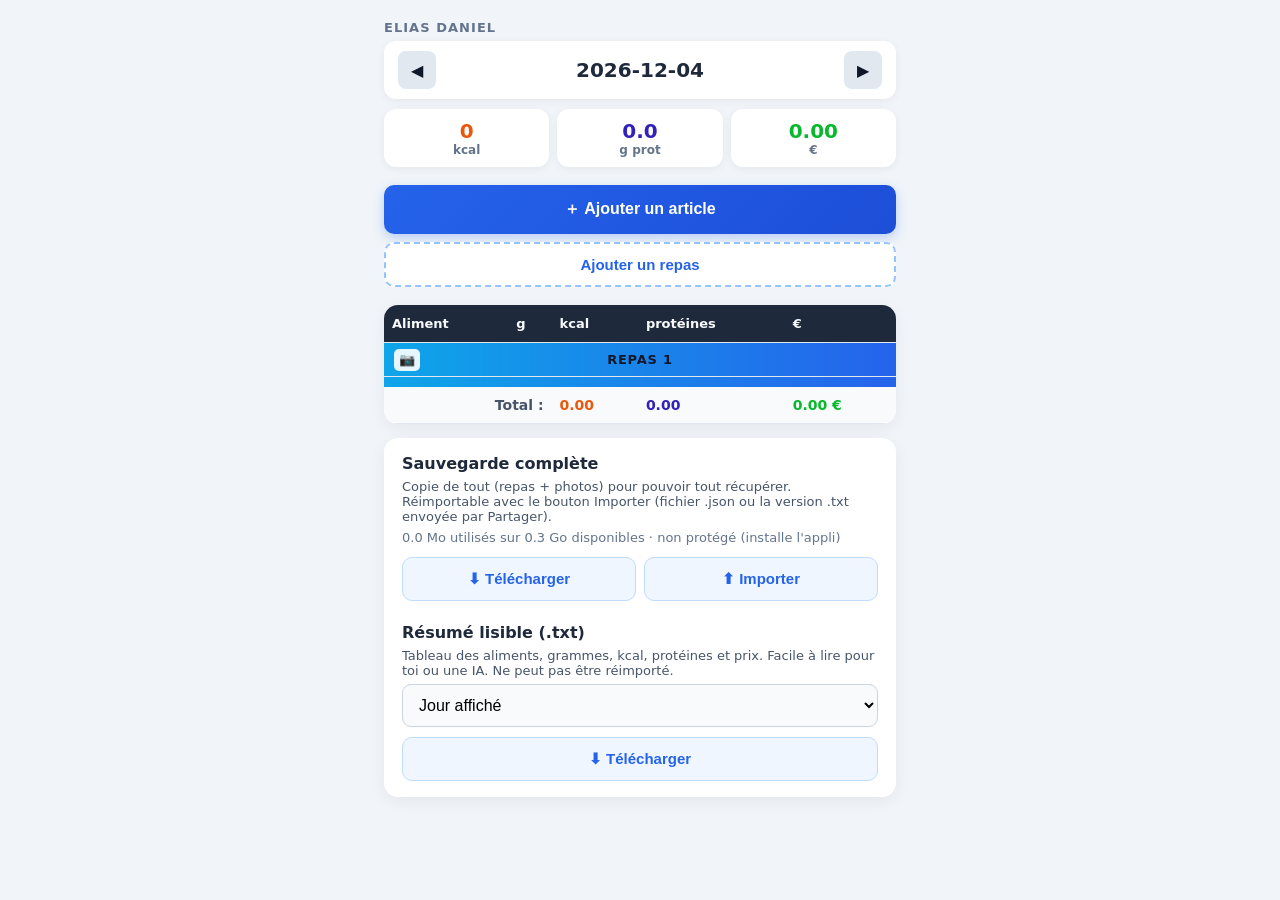
<file: index.html>
<!DOCTYPE html>
<html lang="fr">

<head>
    <meta charset="UTF-8">
    <meta name="viewport" content="width=device-width, initial-scale=1.0" />
    <meta name="theme-color" content="#2563eb">
    <title>Suivi Repas</title>
    <link rel="manifest" href="manifest.json">
    <link rel="icon" href="icone-192.png">
    <link rel="apple-touch-icon" href="icone-192.png">
    <link rel="stylesheet" href="style.css">
</head>

<body>
    <p class="nom-utilisateur">ELIAS Daniel</p>

    <h1>
        <button id="btn-jour-prec" type="button">◀</button>
        <span id="date-affichage"></span>
        <button id="btn-jour-suiv" type="button">▶</button>
    </h1>

    <div class="resume-haut">
        <div class="resume-case resume-kcal"><span id="haut-kcal">0</span><small>kcal</small></div>
        <div class="resume-case resume-prot"><span id="haut-prot">0</span><small>g prot</small></div>
        <div class="resume-case resume-prix"><span id="haut-prix">0.00</span><small>€</small></div>
    </div>

    <div class="actions-principales">
        <button id="btn-ouvrir-ajout" type="button">＋ Ajouter un article</button>
        <button id="btn-ajouter-repas" type="button">Ajouter un repas</button>
    </div>

    <!-- Fenêtre d'ajout / de modification d'un article (cachée au départ) -->
    <div id="fenetre-article" class="fenetre fenetre-article cache">
        <form id="formulaire-article">
            <h2 id="titre-formulaire" class="titre-formulaire">Nouvel article</h2>
            <button id="btn-scanner" type="button">▦ Scanner un code-barres</button>
            <p id="message-produit" class="message-produit cache"></p>

            <label for="select-repas">Repas</label>
            <select id="select-repas"></select>

            <label for="aliment">Aliment</label>
            <div class="champ-avec-effacer">
                <input id="aliment" type="text" placeholder="Ex: Blanc de poulet">
                <button id="btn-effacer-aliment" type="button" class="btn-effacer cache" aria-label="Effacer le nom">✕</button>
            </div>

            <label for="grammes">Grammes (g)</label>
            <input id="grammes" type="number" inputmode="decimal" step="any" min="0" placeholder="Ex: 150">

            <label for="calories">Kcal / 100 g</label>
            <input id="calories" type="number" inputmode="decimal" step="any" min="0" placeholder="200">

            <label for="proteines">Protéines / 100 g</label>
            <input id="proteines" type="number" inputmode="decimal" step="any" min="0" placeholder="10">

            <label for="prix-kg">Prix / kg (€)</label>
            <input id="prix-kg" type="number" inputmode="decimal" step="any" min="0" placeholder="Ex: 12.50">

            <div class="boutons-article">
                <button id="btn-supprimer-article" type="button" class="btn-rouge cache">✕ Supprimer</button>
                <button id="btn-valider-article" type="button" class="btn-vert">✓ Ajouter</button>
            </div>
            <button id="btn-annuler-article" type="button" class="btn-annuler">Annuler</button>
        </form>
    </div>

    <table>
        <thead>
            <tr>
                <th>Aliment</th>
                <th>g</th>
                <th>kcal</th>
                <th>protéines</th>
                <th>€</th>
            </tr>
        </thead>
        <tbody id="liste-articles"></tbody>
        <tfoot>
            <tr>
                <td colspan="5" class="bande-separation"></td>
            </tr>
            <tr>
                <td colspan="2" class="label-total">Total :</td>
                <td id="total-kcal">0.00</td>
                <td id="total-prot">0.00</td>
                <td id="total-prix">0.00 €</td>
            </tr>
        </tfoot>
    </table>

    <section class="bloc-sauvegarde">
        <h2>Sauvegarde complète</h2>
        <p class="aide">Copie de tout (repas + photos) pour pouvoir tout récupérer. Réimportable avec le bouton Importer (fichier .json ou la version .txt envoyée par Partager).</p>
        <p id="info-stockage" class="info-stockage">Calcul de l'espace utilisé…</p>
        <div class="boutons-sauvegarde">
            <button id="btn-exporter" type="button">⬇ Télécharger</button>
            <button id="btn-partager-sauvegarde" type="button" class="btn-partager">↗ Partager</button>
            <button id="btn-importer" type="button">⬆ Importer</button>
        </div>
        <input id="input-import" type="file" accept="application/json,.json,text/plain,.txt" hidden>

        <h2 class="titre-resume">Résumé lisible (.txt)</h2>
        <p class="aide">Tableau des aliments, grammes, kcal, protéines et prix. Facile à lire pour toi ou une IA. Ne peut pas être réimporté.</p>
        <select id="select-periode">
            <option value="jour">Jour affiché</option>
            <option value="7">7 derniers jours</option>
            <option value="30">30 derniers jours</option>
            <option value="tout">Tout l'historique</option>
        </select>
        <div class="boutons-sauvegarde">
            <button id="btn-resume-telecharger" type="button">⬇ Télécharger</button>
            <button id="btn-resume-partager" type="button" class="btn-partager">↗ Partager</button>
        </div>
    </section>

    <!-- Champ caché utilisé pour prendre la photo d'un repas -->
    <input id="input-photo" type="file" accept="image/*" capture="environment" hidden>

    <!-- Fenêtre du scanner de code-barres -->
    <div id="fenetre-scanner" class="fenetre cache">
        <div class="fenetre-contenu">
            <p id="texte-scanner" class="texte-scanner">Vise le code-barres</p>
            <video id="video-scanner" playsinline muted></video>
            <label for="code-manuel">Ou tape le code-barres :</label>
            <div class="ligne-code-manuel">
                <input id="code-manuel" type="text" inputmode="numeric" placeholder="Ex: 3017620422003">
                <button id="btn-code-manuel" type="button">OK</button>
            </div>
            <button id="btn-fermer-scanner" type="button" class="btn-fermer">Fermer</button>
        </div>
    </div>

    <!-- Fenêtre pour voir une photo en grand -->
    <div id="fenetre-photo" class="fenetre ferme-au-clic-exterieur cache">
        <div class="fenetre-contenu">
            <img id="photo-grande" alt="Photo du repas">
            <div class="boutons-photo">
                <button id="btn-remplacer-photo" type="button">Remplacer</button>
                <button id="btn-supprimer-photo" type="button" class="btn-danger">Supprimer</button>
            </div>
            <button id="btn-fermer-photo" type="button" class="btn-fermer">Fermer</button>
        </div>
    </div>

    <!-- Fiche d'un article (clic sur son nom dans le tableau) -->
    <div id="fenetre-fiche" class="fenetre ferme-au-clic-exterieur cache">
        <div class="fenetre-contenu fiche-article">
            <button id="btn-fermer-fiche" type="button" class="btn-fermer-fiche" aria-label="Fermer">✕</button>
            <h2 id="fiche-nom" class="fiche-nom"></h2>
            <p id="fiche-repas" class="fiche-repas"></p>

            <div class="fiche-grille">
                <p class="fiche-titre-colonne">Pour 100 g</p>
                <p class="fiche-titre-colonne">Cette portion</p>
                <div class="fiche-valeur kcal"><small>Kcal</small><span id="fiche-kcal100"></span></div>
                <div class="fiche-valeur kcal"><small>Kcal</small><span id="fiche-kcal"></span></div>
                <div class="fiche-valeur prot"><small>Protéines</small><span id="fiche-prot100"></span></div>
                <div class="fiche-valeur prot"><small>Protéines</small><span id="fiche-prot"></span></div>
                <div class="fiche-valeur prix"><small>Prix / kg</small><span id="fiche-prixkg"></span></div>
                <div class="fiche-valeur prix"><small>Prix</small><span id="fiche-prix"></span></div>
            </div>

            <div class="boutons-photo">
                <button id="btn-fiche-modifier" type="button">✏️ Modifier</button>
                <button id="btn-fiche-supprimer" type="button" class="btn-danger">🗑 Supprimer</button>
            </div>
        </div>
    </div>

    <div id="popup-info" class="popup-cache"></div>
    <script src="script.js"></script>
</body>

</html>
</file>
<file: style.css>
* {
    box-sizing: border-box;
    margin: 0;
    padding: 0;
}

body {
    font-family: system-ui, -apple-system, "Segoe UI", Roboto, sans-serif;
    background-color: #f1f5f9;
    color: #1e293b;
    max-width: 540px;
    margin: 0 auto;
    padding: 20px 14px 40px;
}

.nom-utilisateur {
    font-size: 13px;
    font-weight: 700;
    text-transform: uppercase;
    letter-spacing: 0.08em;
    color: #64748b;
    margin-bottom: 6px;
}

h1 {
    display: flex;
    align-items: center;
    justify-content: space-between;
    background-color: #ffffff;
    padding: 10px 14px;
    border-radius: 12px;
    box-shadow: 0 2px 8px rgba(15, 23, 42, 0.06);
    font-size: 20px;
    white-space: nowrap;
    margin-bottom: 18px;
}

#btn-jour-prec,
#btn-jour-suiv {
    background-color: #e2e8f0;
    color: #0f172a;
    border: none;
    border-radius: 8px;
    width: 38px;
    height: 38px;
    font-size: 16px;
    cursor: pointer;
    transition: background-color 0.2s ease, transform 0.1s ease;
}

#btn-jour-prec:hover,
#btn-jour-suiv:hover {
    background-color: #2563eb;
    color: #ffffff;
}

#btn-jour-prec:active,
#btn-jour-suiv:active {
    transform: scale(0.92);
}

#formulaire-article {
    display: flex;
    flex-direction: column;
    gap: 6px;
    background-color: #ffffff;
    padding: 18px;
    border-radius: 14px;
    box-shadow: 0 4px 16px rgba(15, 23, 42, 0.06);
    margin-bottom: 20px;
}

#formulaire-article label {
    font-size: 13px;
    font-weight: 700;
    color: #334155;
    margin-top: 6px;
}

#formulaire-article input {
    width: 100%;
    padding: 11px 12px;
    font-size: 16px;
    color: #0f172a;
    background-color: #f8fafc;
    border: 1.5px solid #cbd5e1;
    border-radius: 9px;
    outline: none;
    transition: border-color 0.2s ease, box-shadow 0.2s ease, background-color 0.2s ease;
}

#formulaire-article input:focus {
    background-color: #ffffff;
    border-color: #2563eb;
    box-shadow: 0 0 0 3px rgba(37, 99, 235, 0.16);
}

@keyframes secousse {
    0%, 100% { transform: translateX(0); }
    25% { transform: translateX(-5px); }
    75% { transform: translateX(5px); }
}

#formulaire-article input.erreur,
.erreur {
    border: 2px solid #ef4444;
    background-color: #fef2f2;
    animation: secousse 0.25s ease;
}

#btn-ajouter-article {
    width: 100%;
    padding: 14px;
    margin-top: 12px;
    font-size: 16px;
    font-weight: 700;
    color: #ffffff;
    background: linear-gradient(135deg, #2563eb, #1d4ed8);
    border: none;
    border-radius: 10px;
    box-shadow: 0 4px 12px rgba(37, 99, 235, 0.28);
    cursor: pointer;
    transition: transform 0.15s ease, box-shadow 0.2s ease, filter 0.2s ease;
}

#btn-ajouter-article:hover {
    filter: brightness(1.06);
    transform: translateY(-1px);
    box-shadow: 0 6px 16px rgba(37, 99, 235, 0.35);
}

#btn-ajouter-article:active {
    transform: translateY(1px) scale(0.99);
}

table {
    border-collapse: collapse;
    width: 100%;
    background-color: #ffffff;
    border-radius: 14px;
    overflow: hidden;
    box-shadow: 0 4px 16px rgba(15, 23, 42, 0.06);
    margin-bottom: 14px;
    font-size: 14px;
}

thead th {
    background-color: #1e293b;
    color: #f8fafc;
    font-weight: 600;
    text-align: left;
    padding: 11px 8px;
    font-size: 13px;
}

th, td {
    border-bottom: 1px solid #e2e8f0;
    padding: 10px 8px;
}


.bandeau-repas {
    position: relative;
    text-align: center;
    background: linear-gradient(90deg, #0ea5e9, #2563eb);
    color: #ffffff;
    font-weight: 700;
    text-transform: uppercase;
    letter-spacing: 0.06em;
    font-size: 13px;
    padding: 9px 36px;
    cursor: pointer;
    transition: filter 0.15s ease;
}

.bandeau-repas:hover {
    filter: brightness(1.08);
}

#liste-articles td .btn-suppr-repas {
    position: absolute;
    right: 10px;
    top: 50%;
    transform: translateY(-50%);
    background-color: #fee2e2;
    color: #dc2626;
    border: none;
    border-radius: 5px;
    width: 22px;
    height: 22px;
    font-size: 11px;
    font-weight: 700;
    cursor: pointer;
    transition: background-color 0.15s ease, color 0.15s ease;
}

#liste-articles td .btn-suppr-repas:hover {
    background-color: #ef4444;
    color: #ffffff;
}

#liste-articles td .btn-suppr-repas:active {
    transform: translateY(-50%) scale(0.9);
}

#popup-info.popup-repas {
    padding: 12px 18px;
    font-size: 15px;
    text-align: center;
}

#liste-articles tr {
    transition: background-color 0.15s ease;
}

#liste-articles tr:hover {
    background-color: #f8fafc;
}

#liste-articles td:nth-child(1) {
    font-weight: 600;
    color: #0f172a;
}

#liste-articles td:nth-child(3),
#total-kcal {
    color: #ea580c;
    font-weight: 600;
}

#liste-articles td:nth-child(4),
#total-prot {
    color: #3321bc;
    font-weight: 600;
}

#liste-articles td:nth-child(5),
#total-prix {
    color: #09b82c;
    font-weight: 600;
}

.cellule-cliquable {
    cursor: pointer;
    text-decoration: none;
    border-radius: 6px;
    transition: background-color 0.15s ease, transform 0.1s ease;
}

.cellule-cliquable:hover {
    background-color: #e2e8f0;
}

.cellule-cliquable:active {
    transform: scale(0.95);
    background-color: #cbd5e1;
}

#liste-articles td button {
    background-color: #fee2e2;
    color: #dc2626;
    border: none;
    border-radius: 6px;
    width: 28px;
    height: 28px;
    font-weight: 700;
    cursor: pointer;
    transition: background-color 0.15s ease, color 0.15s ease, transform 0.1s ease;
}

#liste-articles td button:hover {
    background-color: #ef4444;
    color: #ffffff;
}

#liste-articles td button:active {
    transform: scale(0.9);
}

tfoot tr {
    font-weight: 700;
    background-color: #f8fafc;
}

tfoot td.bande-separation {
    padding: 0;
    height: 10px;
    background: linear-gradient(90deg, #0ea5e9, #2563eb);
    border: none;
}

.label-total {
    text-align: right;
    color: #475569;
}

#btn-ajouter-repas {
    width: 100%;
    padding: 12px;
    margin-top: 6px;
    font-size: 15px;
    font-weight: 700;
    color: #2563eb;
    background-color: #ffffff;
    border: 2px dashed #93c5fd;
    border-radius: 10px;
    cursor: pointer;
    transition: background-color 0.2s ease, border-color 0.2s ease, transform 0.1s ease;
}

#btn-ajouter-repas:hover {
    background-color: #eff6ff;
    border-color: #2563eb;
}

#btn-ajouter-repas:active {
    transform: scale(0.99);
}

@keyframes apparitionPopup {
    from {
        opacity: 0;
        transform: translateY(4px) scale(0.96);
    }
    to {
        opacity: 1;
        transform: translateY(0) scale(1);
    }
}

#popup-info {
    position: fixed;
    background-color: #0f172a;
    color: #ffffff;
    padding: 8px 13px;
    border-radius: 8px;
    font-size: 13px;
    font-weight: 700;
    box-shadow: 0 8px 20px rgba(15, 23, 42, 0.3);
    z-index: 1000;
    animation: apparitionPopup 0.15s ease-out;
}

.popup-cache {
    display: none;
}

#formulaire-article select {
    width: 100%;
    padding: 11px 12px;
    font-size: 16px;
    color: #0f172a;
    background-color: #f8fafc;
    border: 1.5px solid #cbd5e1;
    border-radius: 9px;
    outline: none;
}

#formulaire-article select:focus {
    background-color: #ffffff;
    border-color: #2563eb;
    box-shadow: 0 0 0 3px rgba(37, 99, 235, 0.16);
}
/* =====================================================================
   Ajouts : scanner, photos, sauvegarde, fenêtres
   ===================================================================== */
.cache {
    display: none !important;
}

.cellule-prix,
#total-prix {
    white-space: nowrap;
}

#btn-scanner {
    width: 100%;
    padding: 13px;
    font-size: 16px;
    font-weight: 700;
    color: #0f172a;
    background-color: #e2e8f0;
    border: none;
    border-radius: 10px;
    cursor: pointer;
}

#btn-scanner:active {
    transform: scale(0.99);
}

.message-produit {
    font-size: 14px;
    font-weight: 600;
    padding: 9px 12px;
    border-radius: 8px;
    margin-top: 4px;
}

.info-produit {
    background-color: #eff6ff;
    color: #1d4ed8;
}

.ok-produit {
    background-color: #f0fdf4;
    color: #15803d;
}

.erreur-produit {
    background-color: #fef2f2;
    color: #b91c1c;
}

/* Bouton photo dans le bandeau d'un repas */
#liste-articles td .btn-photo-repas {
    position: absolute;
    left: 10px;
    top: 50%;
    transform: translateY(-50%);
    background-color: rgba(255, 255, 255, 0.9);
    border: none;
    border-radius: 5px;
    width: 26px;
    height: 22px;
    font-size: 13px;
    line-height: 1;
    cursor: pointer;
}

.cellule-photo {
    padding: 8px;
    background-color: #f8fafc;
}

.miniature-repas {
    display: block;
    width: 100%;
    max-height: 180px;
    object-fit: cover;
    border-radius: 10px;
    cursor: pointer;
}

/* Fenêtres plein écran (scanner et photo) */
.fenetre {
    position: fixed;
    inset: 0;
    z-index: 2000;
    background-color: rgba(15, 23, 42, 0.85);
    display: flex;
    align-items: center;
    justify-content: center;
    padding: 16px;
}

.fenetre-contenu {
    width: 100%;
    max-width: 520px;
    background-color: #ffffff;
    border-radius: 14px;
    padding: 16px;
    display: flex;
    flex-direction: column;
    gap: 10px;
}

.texte-scanner {
    font-weight: 700;
    text-align: center;
}

#video-scanner {
    width: 100%;
    max-height: 55vh;
    border-radius: 10px;
    background-color: #000000;
    object-fit: cover;
}

.ligne-code-manuel {
    display: flex;
    gap: 8px;
}

.ligne-code-manuel input {
    flex: 1;
    padding: 11px 12px;
    font-size: 16px;
    border: 1.5px solid #cbd5e1;
    border-radius: 9px;
}

.fenetre-contenu button {
    padding: 12px 16px;
    font-size: 15px;
    font-weight: 700;
    border: none;
    border-radius: 10px;
    cursor: pointer;
    background-color: #2563eb;
    color: #ffffff;
}

.fenetre-contenu .btn-fermer {
    background-color: #e2e8f0;
    color: #0f172a;
}

.fenetre-contenu .btn-danger {
    background-color: #ef4444;
}

#photo-grande {
    width: 100%;
    max-height: 65vh;
    object-fit: contain;
    border-radius: 10px;
    background-color: #0f172a;
}

.boutons-photo {
    display: flex;
    gap: 8px;
}

.boutons-photo button {
    flex: 1;
}

/* Bloc sauvegarde */
.bloc-sauvegarde {
    background-color: #ffffff;
    padding: 16px 18px;
    border-radius: 14px;
    box-shadow: 0 4px 16px rgba(15, 23, 42, 0.06);
}

.bloc-sauvegarde h2 {
    font-size: 16px;
    margin-bottom: 6px;
}

.info-stockage {
    font-size: 13px;
    color: #64748b;
    margin-bottom: 12px;
}

.boutons-sauvegarde {
    display: flex;
    gap: 8px;
}

.boutons-sauvegarde button {
    flex: 1;
    padding: 12px;
    font-size: 15px;
    font-weight: 700;
    color: #2563eb;
    background-color: #eff6ff;
    border: 1.5px solid #bfdbfe;
    border-radius: 10px;
    cursor: pointer;
}

/* Total affiché en haut, sous la date */
.resume-haut {
    display: flex;
    gap: 8px;
    margin: -8px 0 18px;
}

.resume-case {
    flex: 1;
    background-color: #ffffff;
    border-radius: 12px;
    box-shadow: 0 2px 8px rgba(15, 23, 42, 0.06);
    padding: 10px 6px;
    text-align: center;
    display: flex;
    flex-direction: column;
}

.resume-case span {
    font-size: 20px;
    font-weight: 800;
    white-space: nowrap;
}

.resume-case small {
    font-size: 12px;
    font-weight: 600;
    color: #64748b;
}

.resume-kcal span { color: #ea580c; }
.resume-prot span { color: #3321bc; }
.resume-prix span { color: #09b82c; }

/* Petit ✕ dans le champ Aliment */
.champ-avec-effacer {
    position: relative;
}

#formulaire-article .champ-avec-effacer input {
    padding-right: 42px;
}

.btn-effacer {
    position: absolute;
    right: 8px;
    top: 50%;
    transform: translateY(-50%);
    width: 28px;
    height: 28px;
    border: none;
    border-radius: 50%;
    background-color: #cbd5e1;
    color: #0f172a;
    font-size: 13px;
    font-weight: 700;
    cursor: pointer;
}

.bloc-sauvegarde .aide {
    font-size: 13px;
    color: #475569;
    margin-bottom: 6px;
}

.titre-resume {
    margin-top: 22px;
}

#select-periode {
    width: 100%;
    padding: 11px 12px;
    font-size: 16px;
    background-color: #f8fafc;
    border: 1.5px solid #cbd5e1;
    border-radius: 9px;
    margin-bottom: 10px;
}

.boutons-sauvegarde button {
    padding: 12px 6px;
}

/* Boutons principaux sous le total */
.actions-principales {
    display: flex;
    flex-direction: column;
    gap: 8px;
    margin-bottom: 18px;
}

#btn-ouvrir-ajout {
    width: 100%;
    padding: 14px;
    font-size: 16px;
    font-weight: 700;
    color: #ffffff;
    background: linear-gradient(135deg, #2563eb, #1d4ed8);
    border: none;
    border-radius: 10px;
    box-shadow: 0 4px 12px rgba(37, 99, 235, 0.28);
    cursor: pointer;
}

#btn-ouvrir-ajout:active {
    transform: scale(0.99);
}

.actions-principales #btn-ajouter-repas {
    margin-top: 0;
}

/* Fenêtre article : le formulaire devient une fenêtre par-dessus l'appli */
.fenetre-article {
    z-index: 1500;
    align-items: flex-end;
    padding: 0;
}

.fenetre-article #formulaire-article {
    width: 100%;
    max-width: 540px;
    max-height: 92vh;
    overflow-y: auto;
    margin: 0;
    border-radius: 18px 18px 0 0;
    padding-bottom: 24px;
}

.titre-formulaire {
    font-size: 18px;
    margin-bottom: 6px;
}

.boutons-article {
    display: flex;
    gap: 8px;
    margin-top: 14px;
}

.boutons-article button,
.btn-annuler {
    flex: 1;
    padding: 14px;
    font-size: 16px;
    font-weight: 700;
    border: none;
    border-radius: 10px;
    cursor: pointer;
}

.btn-vert {
    color: #ffffff;
    background-color: #16a34a;
    box-shadow: 0 4px 12px rgba(22, 163, 74, 0.28);
}

.btn-rouge {
    color: #ffffff;
    background-color: #ef4444;
}

.btn-annuler {
    width: 100%;
    margin-top: 6px;
    color: #0f172a;
    background-color: #e2e8f0;
}

.boutons-article button:active,
.btn-annuler:active {
    transform: scale(0.98);
}

/* Le crayon remplace le ✕ rouge dans chaque ligne */
#liste-articles td button.btn-modifier {
    background-color: #e0e7ff;
    color: #1e293b;
    font-size: 14px;
}

#liste-articles td button.btn-modifier:hover {
    background-color: #c7d2fe;
    color: #1e293b;
}

/* Nom d'un aliment : cliquable pour ouvrir sa fiche */
#liste-articles td.cellule-nom {
    cursor: pointer;
}

#liste-articles td.cellule-nom:active {
    background-color: #e2e8f0;
}

/* Fiche d'un article */
.fiche-article {
    position: relative;
    padding: 20px 18px 18px;
}

.btn-fermer-fiche {
    position: absolute;
    top: 10px;
    right: 10px;
    width: 34px;
    height: 34px;
    padding: 0 !important;
    border-radius: 50% !important;
    background-color: #fee2e2 !important;
    color: #dc2626 !important;
    font-size: 15px !important;
}

.fiche-nom {
    font-size: 21px;
    padding-right: 40px;
    line-height: 1.25;
}

.fiche-repas {
    color: #64748b;
    font-weight: 600;
    margin-top: -4px;
}

.fiche-grille {
    display: grid;
    grid-template-columns: 1fr 1fr;
    gap: 8px;
}

.fiche-titre-colonne {
    font-size: 12px;
    font-weight: 700;
    text-transform: uppercase;
    letter-spacing: 0.05em;
    color: #475569;
}

.fiche-valeur {
    display: flex;
    flex-direction: column;
    background-color: #f8fafc;
    border-radius: 10px;
    padding: 10px 12px;
}

.fiche-valeur small {
    font-size: 12px;
    color: #64748b;
    font-weight: 600;
}

.fiche-valeur span {
    font-size: 19px;
    font-weight: 800;
}

.fiche-valeur.kcal span { color: #ea580c; }
.fiche-valeur.prot span { color: #3321bc; }
.fiche-valeur.prix span { color: #09b82c; }

/* Bouton ✕ rouge dans la fiche d'un repas */
.btn-popup-suppr {
    margin-left: 10px;
    vertical-align: middle;
    background-color: #ef4444;
    color: #ffffff;
    border: none;
    border-radius: 6px;
    width: 26px;
    height: 26px;
    font-size: 12px;
    font-weight: 700;
    cursor: pointer;
}

#popup-info.popup-repas {
    display: flex;
    align-items: center;
    gap: 10px;
    white-space: nowrap;
    padding: 10px 12px;
    font-size: 14px;
}

#popup-info.popup-repas .btn-popup-suppr {
    margin-left: 0;
    flex-shrink: 0;
}

#popup-info.popup-cache {
    display: none;
}
</file>
